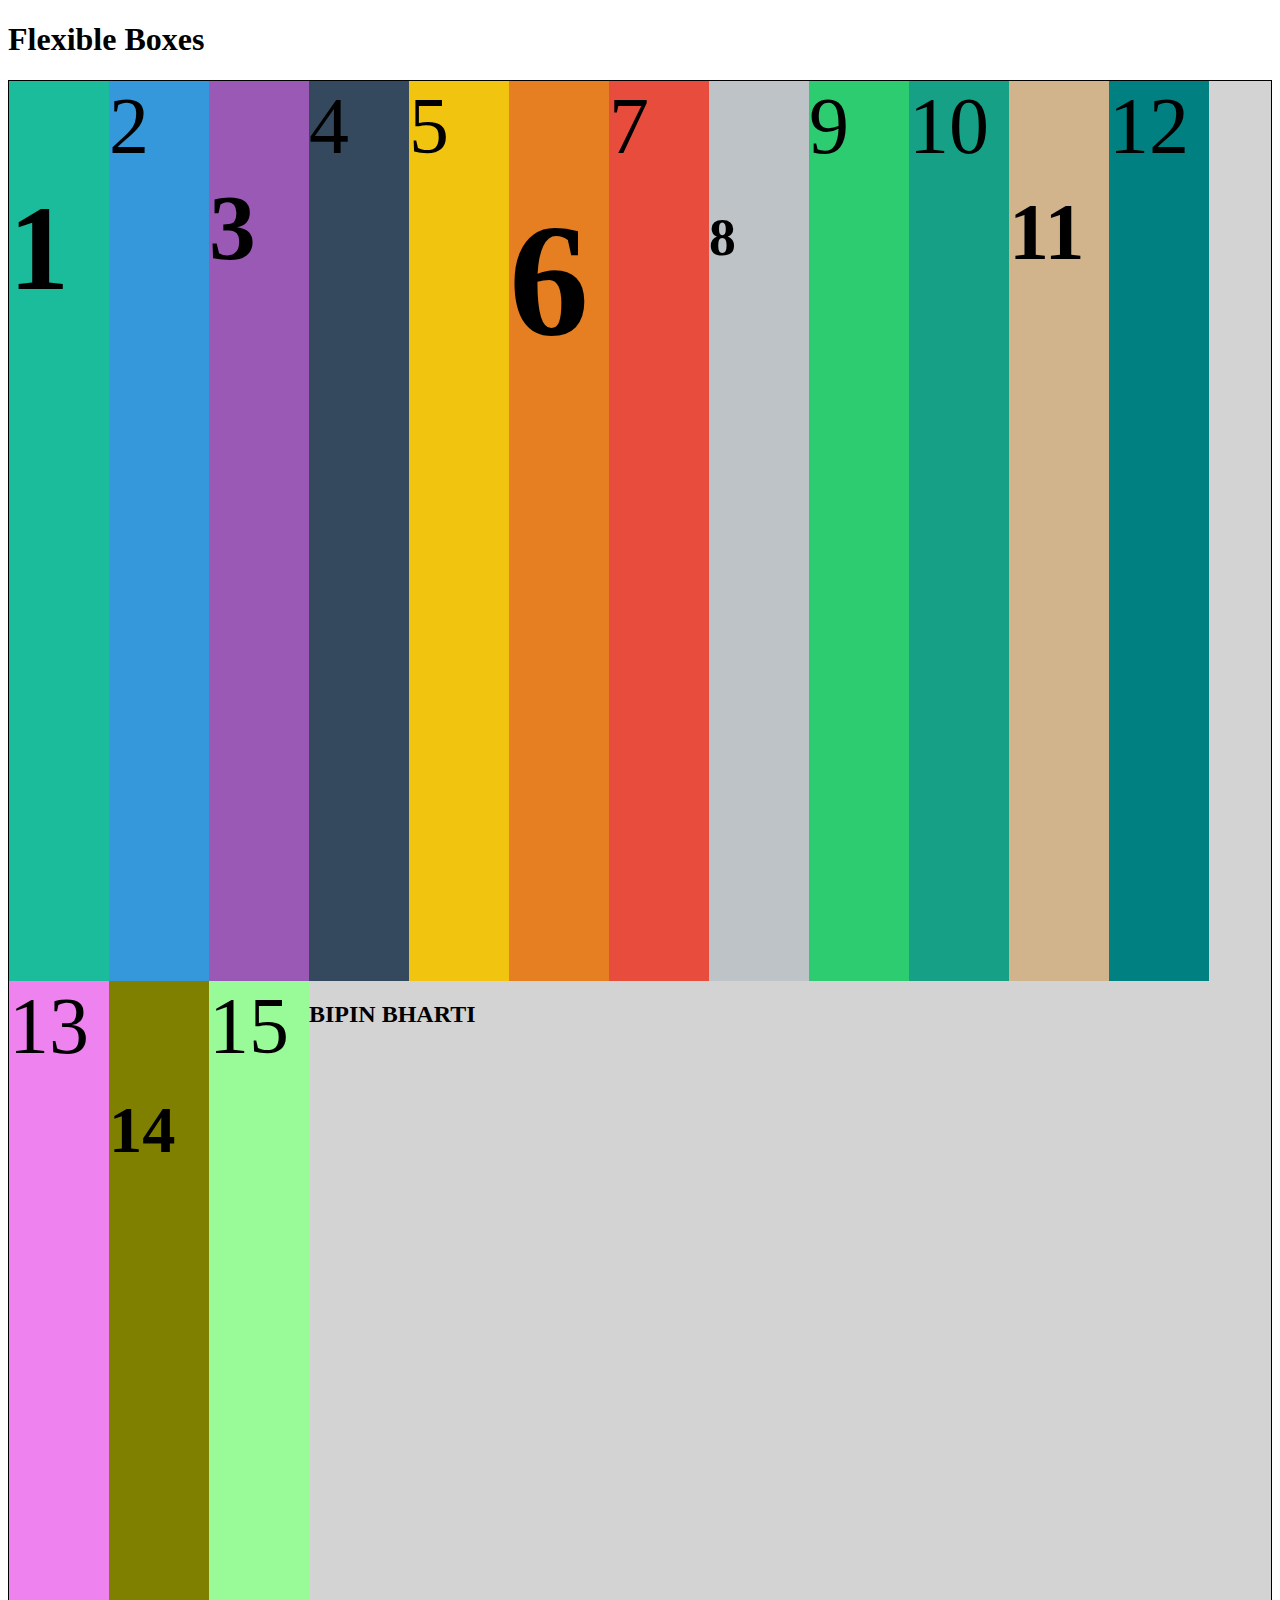
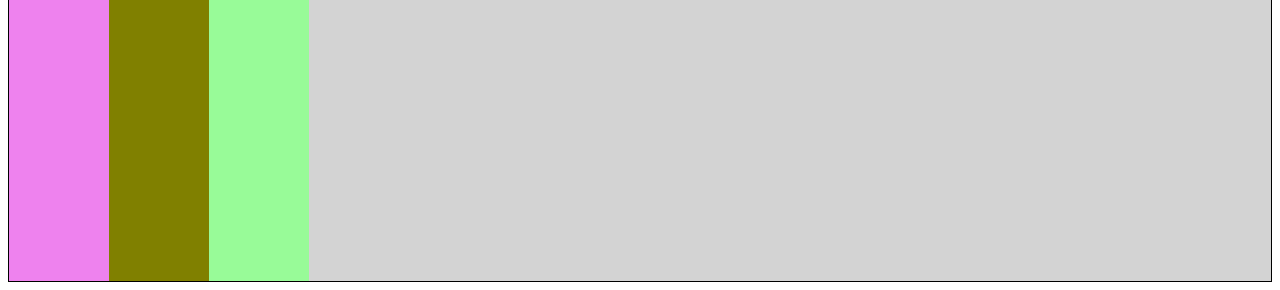
<file: FlexBox/index.html>
<!DOCTYPE html>
<html lang="en">
<head>
    <meta charset="UTF-8">
    <meta name="viewport" content="width=device-width, initial-scale=1.0">
    <meta http-equiv="X-UA-Compatible" content="ie=edge">
    <title>FlexBox</title>
    <link rel="stylesheet" href="./index.css">
</head>
<body>
    <h1>Flexible Boxes</h1>

<div class="flex-container">
    <div class="div div1"><h2>1</h2></div>
    <div class="div div2">2</div>
    <div class="div div3"><h3>3</h3></div>
    <div class="div div4">4</div>
    <div class="div div5">5</div>
    <div class="div div6"><h1>6</h1></div>  
    <div class="div div7">7</div>
    <div class="div div8"><h6>8</h6></div>
    <div class="div div9">9</div>
    <!-- <p><strong>HELLO I AM BIPIN BHARTI </strong></p>   -->
    <div class="div div10">10</div>
    <div class="div div11"><h4>11</h4></div>
    <div class="div div12">12</div> 
    <div class="div div13">13</div>  
    <div class="div div14"><h5>14</h5></div>  
    <div class="div div15">15</div>  
    <h2>BIPIN BHARTI</h2>  


</div>
</body>
</html>
</file>
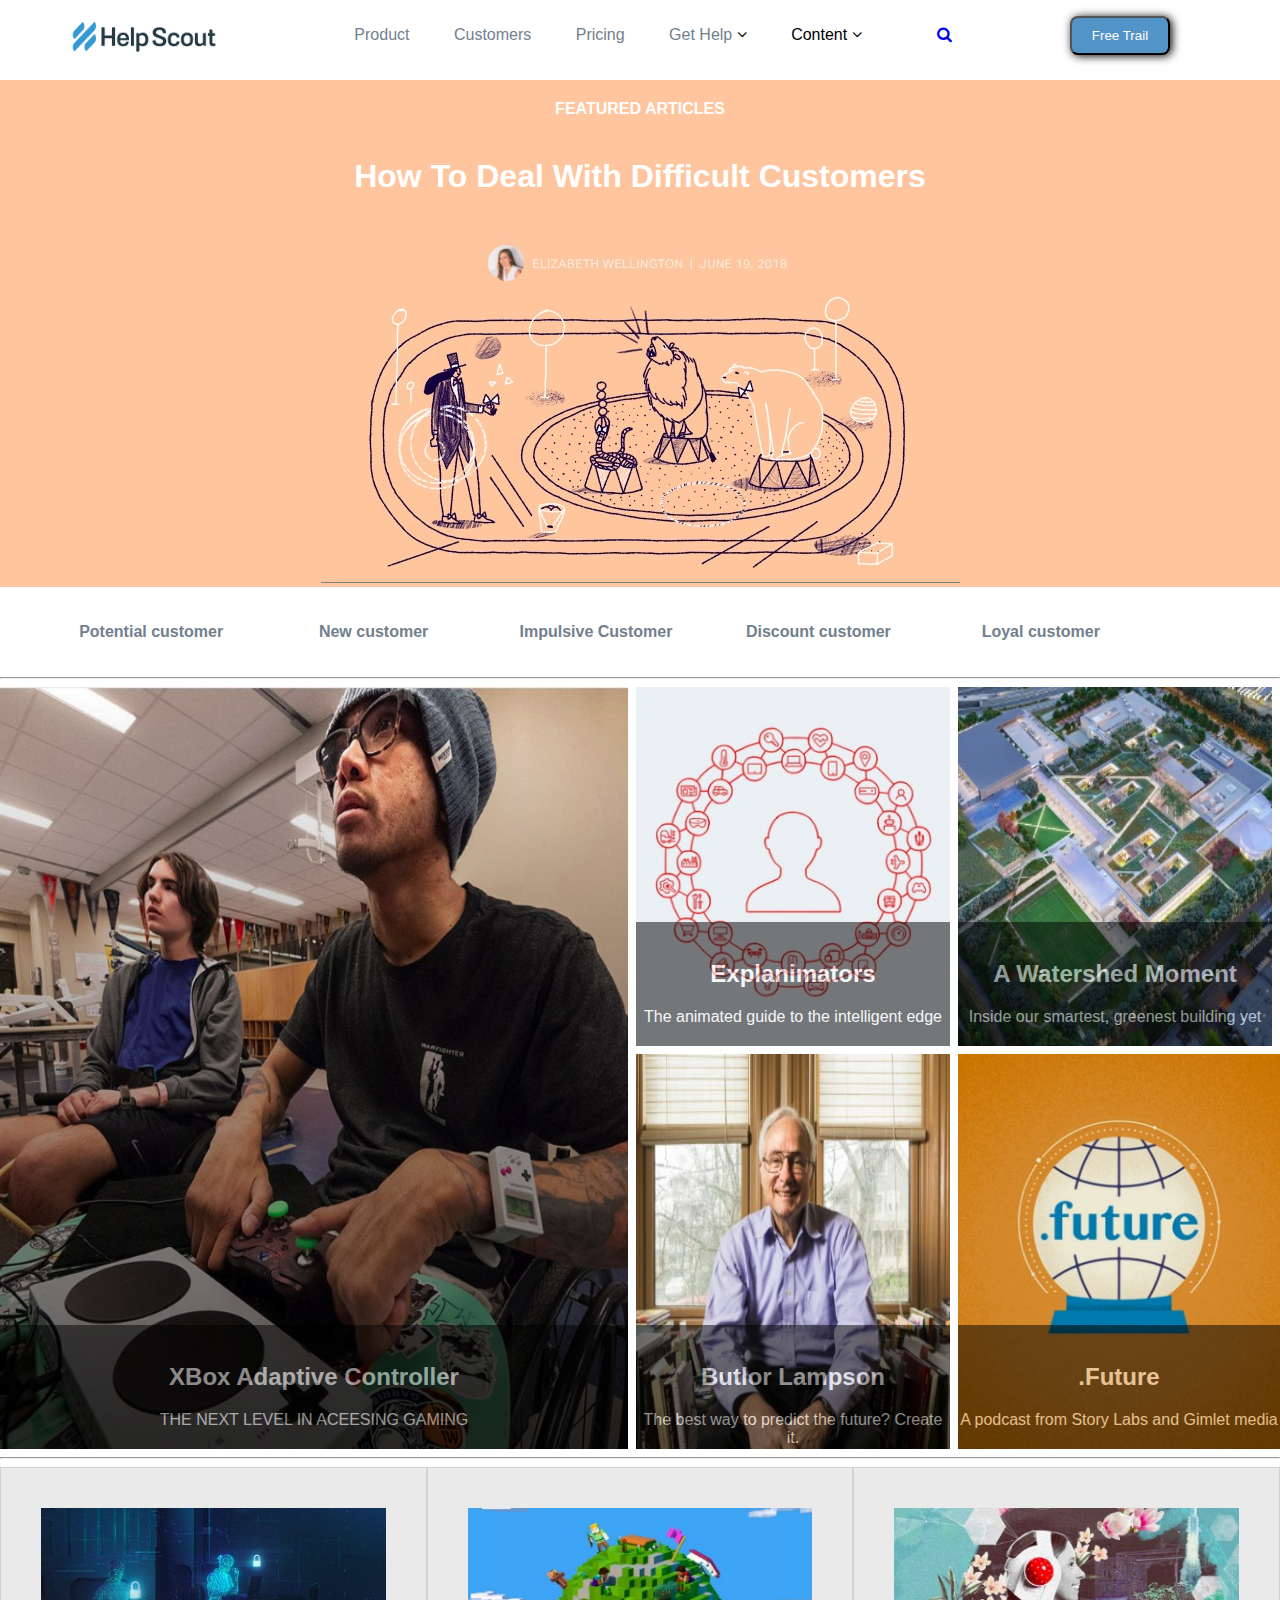
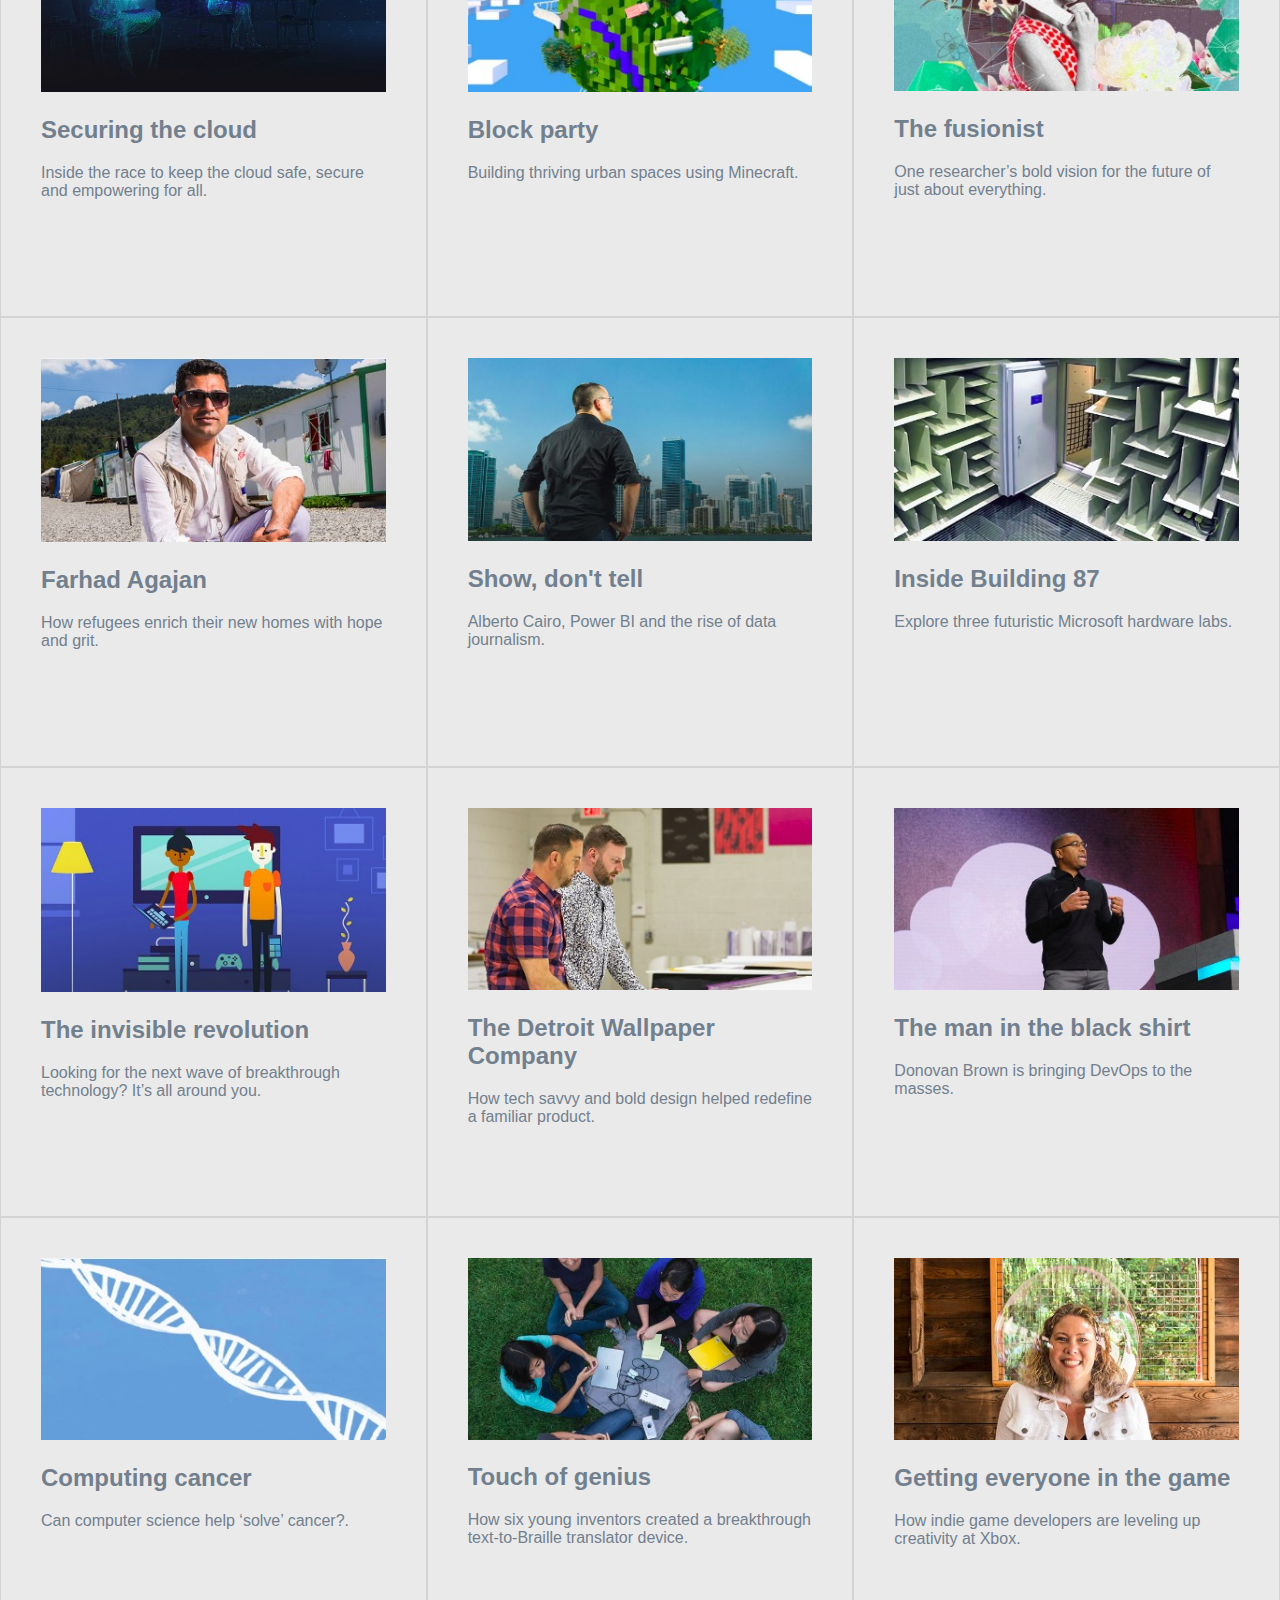
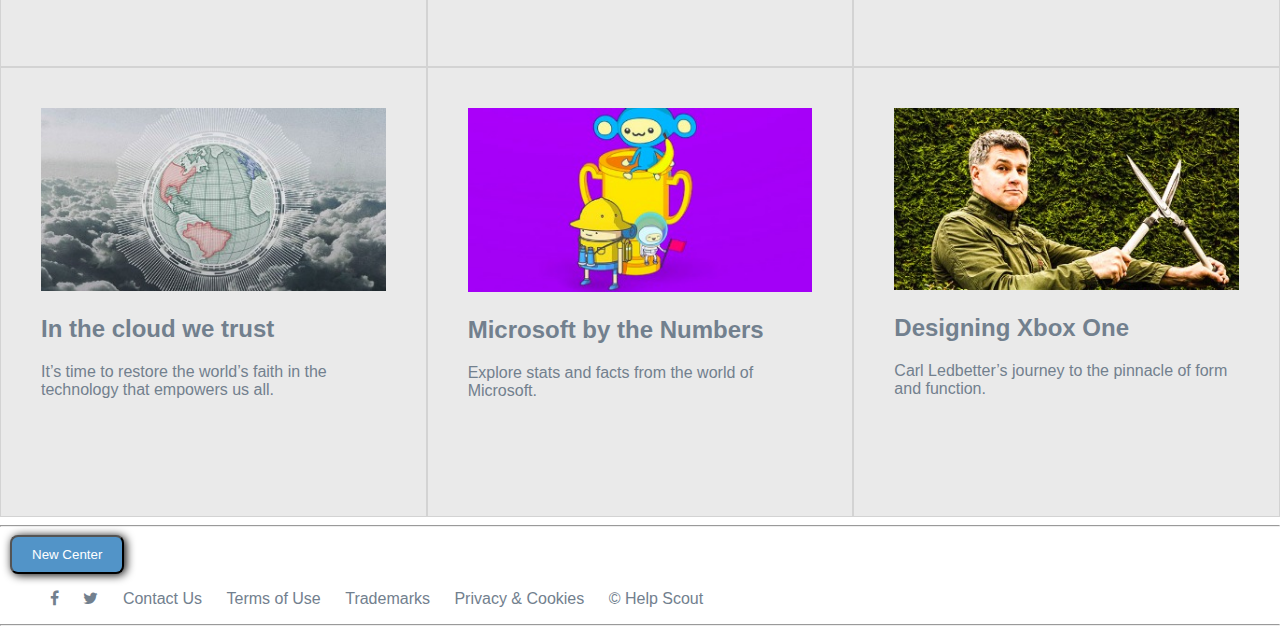
<file: HCGrid/index.html>
<!DOCTYPE html>
<html lang="en">
<head>
    <meta charset="UTF-8">
    <meta name="viewport" content="width=device-width, initial-scale=1.0">
    <meta http-equiv="X-UA-Compatible" content="ie=edge">
    <title>help Scout- CSS Grid</title>
    <link rel="stylesheet" href="./css/index.css">
    <link rel="stylesheet" href="https://cdnjs.cloudflare.com/ajax/libs/font-awesome/4.7.0/css/font-awesome.min.css">
</head>
<body>
    <header>
        <div class="header">
            <div class="HLogo">
                <a href="#"><img src="./Assets/logo-helpscout.png" alt="Logo"></a>
            </div>
            <nav class="Hnavigation">
                        <a href="#" >Product</a>
                        <a href="#">Customers</a>
                        <a href="#">Pricing</a>
                        <a href="#">Get Help <span class="fa fa-angle-down"></span></a>
                        <a href="#">Content <span class="fa fa-angle-down"></span></a>  
            </nav>
            <div class="HSearch">
               <a href="#"><span class="fa fa-search"></span></a>
            </div>
                <button class="HButton"><span>Free Trail</span></button>
        </div>
    </header>
    <main>
        <div class="mainImg">
            <a href="#">
                <h4>FEATURED ARTICLES</h4>
                <h1>How To Deal With Difficult Customers</h1>
                <img src="./Assets/images/mian.jpg" alt="MainImg">
            </a>
        </div>
        <div class="mainImg2">
            <ul>
                <li><a href="#">Potential customer</a></li>
                <li><a href="#">New customer</a></li>
                <li><a href="#">Impulsive Customer</a></li>
                <li><a href="#">Discount customer</a></li>
                <li><a href="#"> Loyal customer</a></li>
            </ul>
        </div>
        <hr>
        <div class="mainImg3">
            <div class="commonMainImg3 mainImg31">
                <img src="./Assets/images/Microsoft Story Labs111.jpg" alt="">
                <div class="commonMainImg30"><a href="#">
                    <h2>XBox Adaptive Controller</h2>
                    <p>THE NEXT LEVEL IN ACEESING GAMING</p>
                </a></div>
            </div>
            <div class="commonMainImg3">
                <img src="./Assets/images/Microsoft Story Labs22.jpg" alt="img">
                <div class="commonMainImg30">
                        <a href="#">
                                <h2>Explanimators</h2>
                                <p>The animated guide to the intelligent edge</p>
                            </a>
                </div>
            </div>
            <div class="commonMainImg3 mainImg33">
                <img src="./Assets/images/Microsoft Story Labs1.jpg" alt="img">
                <div class="commonMainImg30">
                        <a href="#">
                                <h2>A Watershed Moment</h2>
                                <p>Inside our smartest, greenest building yet</p>
                            </a>
                </div>
            </div>
            <div class="commonMainImg3 mainImg34">
                <img src="./Assets/images/7141ff8e-af38-4e38-89c3-460d48ecc248.jpg" alt="img">
                <div class="commonMainImg30">
                        <a href="#">
                                <h2>Butlor Lampson</h2>
                                <p>The best way to predict the future? Create it.</p>
                            </a>
                </div>
            </div>
            <div class="commonMainImg3 mainImg35">
                <img src="./Assets/images/7141ff8e-af38-4e38-89c3-460d48ecc2481.jpg" alt="img">
                <div class="commonMainImg30">
                        <a href="#">
                                <h2>.Future</h2>
                                <p>A podcast from Story Labs and Gimlet media</p>
                            </a>
                </div>
            </div>
        </div>
        <hr>
        <div class="mainImg4">
            <a href="#">
                <img src="./Assets/images/first.jpg" alt="img">
                <h2>Securing the cloud</h2>
                <p>Inside the race to keep the cloud safe, secure and empowering for all.</p>                
            </a>
            <a href="#">
                    <img src="./Assets/images/Microsoft Story Labs (1).jpg" alt="img">
                    <h2>Block party</h2>
                    <p>Building thriving urban spaces using Minecraft.</p>                
            </a>
            <a href="#">
                    <img src="./Assets/images/Microsoft Story Labs (3).jpg" alt="img">
                    <h2>The fusionist</h2>
                    <p>One researcher’s bold vision for the future of just about everything.</p>                
            </a>
            <a href="#">
                    <img src="./Assets/images/Microsoft Story Labs (4).jpg" alt="img">
                    <h2>Farhad Agajan</h2>
                    <p>How refugees enrich their new homes with hope and grit.</p>                
                </a>
                <a href="#">
                        <img src="./Assets/images/Microsoft Story Labs (5).jpg" alt="img">
                        <h2>Show, don't tell</h2>
                        <p>Alberto Cairo, Power BI and the rise of data journalism.</p>                
                </a>
                <a href="#">
                        <img src="./Assets/images/Microsoft Story Labs (6).jpg" alt="img">
                        <h2>Inside Building 87</h2>
                        <p>Explore three futuristic Microsoft hardware labs.</p>                
                </a>
                <a href="#">
                        <img src="./Assets/images/Microsoft Story Labs (7).jpg" alt="img">
                        <h2>The invisible revolution</h2>
                        <p>Looking for the next wave of breakthrough technology? It’s all around you.</p>
                    </a>
                    <a href="#">
                            <img src="./Assets/images/Microsoft Story Labs (8).jpg" alt="img">
                            <h2>The Detroit Wallpaper Company</h2>
                            <p>How tech savvy and bold design helped redefine a familiar product.</p>                
                    </a>
                    <a href="#">
                            <img src="./Assets/images/Microsoft Story Labs (9).jpg" alt="img">
                            <h2>The man in the black shirt</h2>
                            <p>Donovan Brown is bringing DevOps to the masses.</p>                
                    </a>
                    <a href="#">
                            <img src="./Assets/images/Microsoft Story Labs (10).jpg" alt="img">
                            <h2>Computing cancer</h2>
                            <p>Can computer science help ‘solve’ cancer?.</p>                
                        </a>
                        <a href="#">
                                <img src="./Assets/images/Microsoft Story Labs (11).jpg" alt="img">
                                <h2>Touch of genius</h2>
                                <p>How six young inventors created a breakthrough text-to-Braille translator device.</p>                
                          </a>
                        <a href="#">
                                <img src="./Assets/images/Microsoft Story Labs (12).jpg" alt="img">
                                <h2>Getting everyone in the game</h2>
                                <p>How indie game developers are leveling up creativity at Xbox.</p>                
                        </a>
                        <a href="#">
                                <img src="./Assets/images/Microsoft Story Labs (13).jpg" alt="img">
                                <h2>In the cloud we trust</h2>
                                <p>It’s time to restore the world’s faith in the technology that empowers us all.</p>                
                        </a>
                        <a href="#">
                                <img src="./Assets/images/Microsoft Story Labs (15).jpg" alt="img">
                                <h2>Microsoft by the Numbers</h2>
                                <p>Explore stats and facts from the world of Microsoft.</p>                
                        </a>
                        <a href="#">
                                <img src="./Assets/images/Microsoft Story Labs (16).jpg" alt="img">
                                <h2>Designing Xbox One</h2>
                                <p>Carl Ledbetter’s journey to the pinnacle of form and function.</p>                
                        </a>
        </div>
    </main>
    <hr>
    <footer class="footer">
        <a href="#"><button>New Center</button></a>
            <div class="footerDiv">
                <a href="#"><i class="fa fa-facebook" aria-hidden="true"></i></a>
                <a href="#"><i class="fa fa-twitter" aria-hidden="true"></i></a>
                <a href="#"><i class="fa fa-google" aria-hidden="true"></i></a>
                <a href="#"><i class="fa fa-instagram" aria-hidden="true"></i></a>
                <a href="#"><i class="fa fa-whatsapp" aria-hidden="true"></i></a>
            </div>
        <ul class="footerUl">
                <a href="#"><i class="fa fa-facebook" aria-hidden="true"></i></a>
                <a href="#"><i class="fa fa-twitter" aria-hidden="true"></i></a>
            <a href="#">Contact Us</a>
        <a href="#">Terms of Use</a>
        <a href="#">Trademarks</a>
        <a href="#">Privacy & Cookies</a>
        <a href="#">© Help Scout</a>
        </ul>    
        
    </footer>
    <hr>
</body>
</html>
</file>
<file: FlexBox/index.css>
.flex-container {
  display: flex;
  /* -------------------------------------------- */
  /* flex-direction: row; */
  /* row --> T>/column --> Tv/row-reverse --> <T/column-reverse --> -|v */
  /* -------------------------------------------- */
  /* flex-wrap: wrap; */
  flex-wrap: wrap;
  /* wrap/nowrap/wrap-reverse */
  /* ---------------------------------------------- */
  /* flex-flow: row wrap; */
  /* ----------------------------------------------- */
  /* align at main axes */
  /* justify-content: center; */
  /* center/flex-start/flex-end/space-around/space-between */
  /* ------------------------------------------------ */
  /* align item vertically / align item on cross axis */
  /* justify-content: center; */
  /* center/flex-start/flex-end/stretch/baseline */
  /* -------------------------------------------------- */
  /* align item at cross axis */
  /* align-items: flex-start; */
  /* flex-start/flex-end/center/stretch/ baseline */
  /* -------------------------------------------------- */
  /* align-content: flex-start; */
  /* flex-start/flex-end/center/stretch/space-between/space-around */
  /* -------------------------------------------------- */
  /* perfect centering --> justify-content:center,align-items:center */
  /* ------------------------------------------------- */
  /* child elements are automatically become flexible */
  /* ------------------------------------------------- */
  /* order:0*/
  /* flex-grow:0 */
  /* flex-shrink:1 */
  /* flex-basis:200px initial values */
  /* flex: 0 0 200px */
  /* align-self:center */
  border: 1px solid black;
  background-color:lightgray;
}

.div {
  height: 100vh;
  width: 100px;
  text-align: start;
  font-size: 5em;
  /* color: white; */
}
.div1 {
  background-color: #1abc9c;
}
.div2 {
  background-color: #3498db;
}
.div3 {
  background-color: #9b59b6;
}
.div4 {
  background-color: #34495e;
}
.div5 {
  background-color: #f1c40f;
  /* flex-shrink: 10; */
    /* flex-basis: 500px; */
    /* flex: 0 0 200px; */
    /* align-self: center; */
}
.div6 {
  background-color: #e67e22;
}
.div7 {
  background-color: #e74c3c;
  order:0;
}
.div8 {
  background-color: #bdc3c7;
}
.div9 {
  background-color: #2ecc71;
}
.div10 {
  background-color: #16a085;
}
.div11 {
  background-color: tan;
}
.div12 {
  background-color: teal;
}
.div13 {
  background-color: violet;
}
.div14 {
  background-color: olive;
}
.div15 {
  background-color: palegreen;
}










/* -------------------------------------------------------------- */
/* .flex-container {
  display: flex; */
  /* 1 */
  /* flex-wrap: wrap; */
  /* nowrap, wrap-reverse */
  /* justify-content: center; */
  /* flex-start,flex-end, space-around, space-between, space-eventually, center */
  /* align-items: flex-start; */
  /* stretch, flex-end , baseline */
  /* ---------------------- */
 /* flex-direction: row; all content came into single row*/
 /* flex-direction: column; all content came into single column*/
 /* flex-direction: row-reverse; */
 /* flex-direction: column-reverse; */
 /* --------------------------- */
  /* flex-flow: row wrap;  for both flex-direction and flex-wrap*/
/* ------------------------------- */
/* 2 */
  /* align-content: space-around; */
  /* space-around/stretch/center/flex-start/flex-end */
 /*--------------------------------------  */
  /* background-color: DodgerBlue;
} */

/* .flex-container > div {
  background-color: #f1f1f1;
  width: 100px;
  margin: 10px;
  text-align: center;
  line-height: 75px;
  font-size: 30px;
} */
</file>
<file: HCGrid/css/index.css>
body {
     width: 100%;
     margin: 0px;
     font-family: sans-serif;
 }
  a {
     text-decoration: none; 
  }
  * {
      box-sizing: border-box;
  }
 /* -------------------------------------------------- */
 /* Header */
 .header {
     height: 60px;
     margin-bottom: 20px;
     display: grid;
     grid-template-columns: 0.9fr 2fr 0.1fr 1fr;
     grid-auto-rows: 70px;
     align-items:center;
     justify-items: center;

 }
 .header .HNavigation {
     justify-items: flex-start !important;      
    }
 .Hnavigation a {
    padding: 20px;
 }

 /* Logo */
 .HLogo {
     width: auto;
     height: auto;

 }
 .HLogo img {
    width: 152px;
    height: 60px;
 }

 /* Navigation   */
  .Hnavigation a {
      color: #72808e;
      font-family: Aktiv Grotesk",Helvetica,Arial,sans-serif;
  }
  .Hnavigation a:hover {
      color: black;
  }
  .Hnavigation :last-child {
      color: black;
  }
.HNavigation1 {
    display: grid;
    grid-template-columns: 1fr 1fr 1fr 2fr 1fr;
}

  /* HSearch */
  .HSearch {
    color: #72808e;
  }
  .HSearch a:hover {
      color: black;
  }
 /* HButton */
 .HButton {
 background-color: #5294C8;
 padding: 10px 20px ;
 color: white;
 border-radius: 8px;
 font-weight: 500;
 box-shadow: 2px 1px 10px black;
}
.HButton:hover {
    transition-duration: 0.5s;
background: #1871B6;
font-size: 14px;
}


  /* Main */
  main {
      width: 100%;
  } 
  .mainImg {
      text-align: center;
      background: #FFC59E;
  }
  .mainImg a > *{
      margin: 0px;
    color: white;
    padding: 20px;
}
    .mainImg a img {
        padding-bottom: 10px;
        border-bottom: 1px solid gray;
    }
  .mainImg a h1:hover {
      transition-duration: 0.5s;
      transform: scale(0.9,0.9);
  }
  .mainImg2 {
      width: 90%;
      text-align: center;
  }
  .mainImg2 ul {
    display: grid;
    list-style: none;
    grid-template-columns: repeat(5,1fr);
    }
    .mainImg2 ul li {
        border-radius: 20px 20px 0px 0px;
        padding: 20px;
    }
    .mainImg2 ul li:hover{
     background: #EAEAEA;   
    }
    .mainImg2 ul li a:hover {
        color: black
    }
.mainImg2 ul li a {
    font-weight: 560;
    color: #72808e;
}
/* main3 */
.mainImg3 {
    display: grid;
    grid-gap: 0.5em;
    align-content:flex-start; 
    grid-template-columns: 2fr 1fr 1fr;
    grid-auto-rows:minmax(265px,auto);
}
.mainImg3 img {
    width: 100%;
    height: 100%;
}
.mainImg31 {
    grid-row: 1/3;
}
.mainImg34 {
    grid-column: 2/3;
}
.mainImg35 {
    grid-column: 3/5;
}
.commonMainImg3 {
    text-align: center;
    overflow: hidden;
}
.commonMainImg3 img {
    background: linear-gradient(to bottom,rgba(0,0,0,0) 0%,rgba(0,0,0,0.65) 100%);
}
.commonMainImg3 img:hover {
    transition-duration: 1s;
    transform: scale(1.1,1.1);
}
.commonMainImg30 {
    opacity: 0.5;
    height: 124px;
    text-align: center;
    box-sizing: border-box;
    background-color: rgba(0, 0, 0);
}
.commonMainImg3 a {
    font-family: "Segoe UI Title","Helvetica Neue",sans-serif !important;
    padding: 20px;
    color: white;
}
.commonMainImg3 {
    position: relative;
}
.commonMainImg30 {
    bottom: 0px;
    width: 100%;
    position: absolute;
}

.commonMainImg30 a:hover {
    text-decoration: underline;
}
/* mainDiv4 */
.mainImg4 {
    display: grid;
    grid-template-columns: repeat(3,1fr);
}
.mainImg4 a {
    padding: 40px;
    height: 450px;
    border: 0.5px solid lightgrey;
    background-color:#EAEAEA;
    color: #72808e;
    /* font-family: "Segoe UI Title","Helvetica Neue",sans-serif; */
}
.mainImg4 a img {
    width: 100%;
}
.mainImg4 a:hover {
    background-color: white;
    transition-duration: 0.5s;
    /* border-radius: 50px; */

}
/* Footer */
.footerDiv {
    display: grid;
    grid-template-columns: repeat(8,1fr);
    text-align: center;
    align-items: center;
    
}
.footer a:hover {
    background: lightgrey;
}
.footer a {
    padding: 20px 10px 20px 10px;
    color: #72808e;
}
.footer a :hover{
    font-size: 24px;
    color: #1871B6;
}
.footer a button {
    background-color: #5294C8;
 padding: 10px 20px ;
 color: white;
 border-radius: 8px;
 font-weight: 500;
 box-shadow: 2px 1px 10px black;
}
.footer a button:hover{
    transition-duration: 0.5s;
    background: #1871B6;
    font-size: 14px;   
}
.footerDiv {
    display: none;}
/* Media Queries */
@media all and (max-width:1120px){
    .mainImg2 ul {
        font-size: 12px;
    }
    .footerDiv {
        display: none;
    }
}
@media all and (max-width:992px){
    .mainImg4 a {
        padding: 30px;
        height: 350px;
    }
    .mainImg2 {
        display: none;
    }
    .mainImg3 {
        height: 90% !important;
    }
    .Hnavigation {
        display: none;
    }
    .HSearch {
        display: none;
    }
    .footer a{
        font-size: 14px;
    }

    .header {
     grid-template-columns: 4fr 1fr;
     justify-items: start;
    }
    .header .HLogo {
        padding: 1% 10%;
    }
    .footerDiv {
        display: none;
    }
}
@media all and (max-width:768px){
    .header {
     background-color: #ff9c5a;
     padding: 0px;    
     height: 70px;
     margin: 0px;
       
    }
    .mainImg {
        display: none;
    }
    .mainImg3 {
        grid-template-columns: 1fr;
    }
    .mainImg4 {
        grid-template-columns: 1fr;
    }
    .mainImg4 p {
        display: none;
    }
    .mainImg4 * {
        text-align: center;
    }
    .footerUl {
        display: none;
    }
    .footerDiv {
        display: none;
}
.footer a button {
    display: none;
}
}
@media all and (max-width:550px){
    .footerDiv {
        display: grid;
        grid-template-columns: repeat(5,1fr);
    }
    .footerDiv a{
        background: lightgrey;
    }
    .header .HLogo{
        padding: 0px;
    }
    .commonMainImg3 p {
        display: none;
    }
}
</file>
